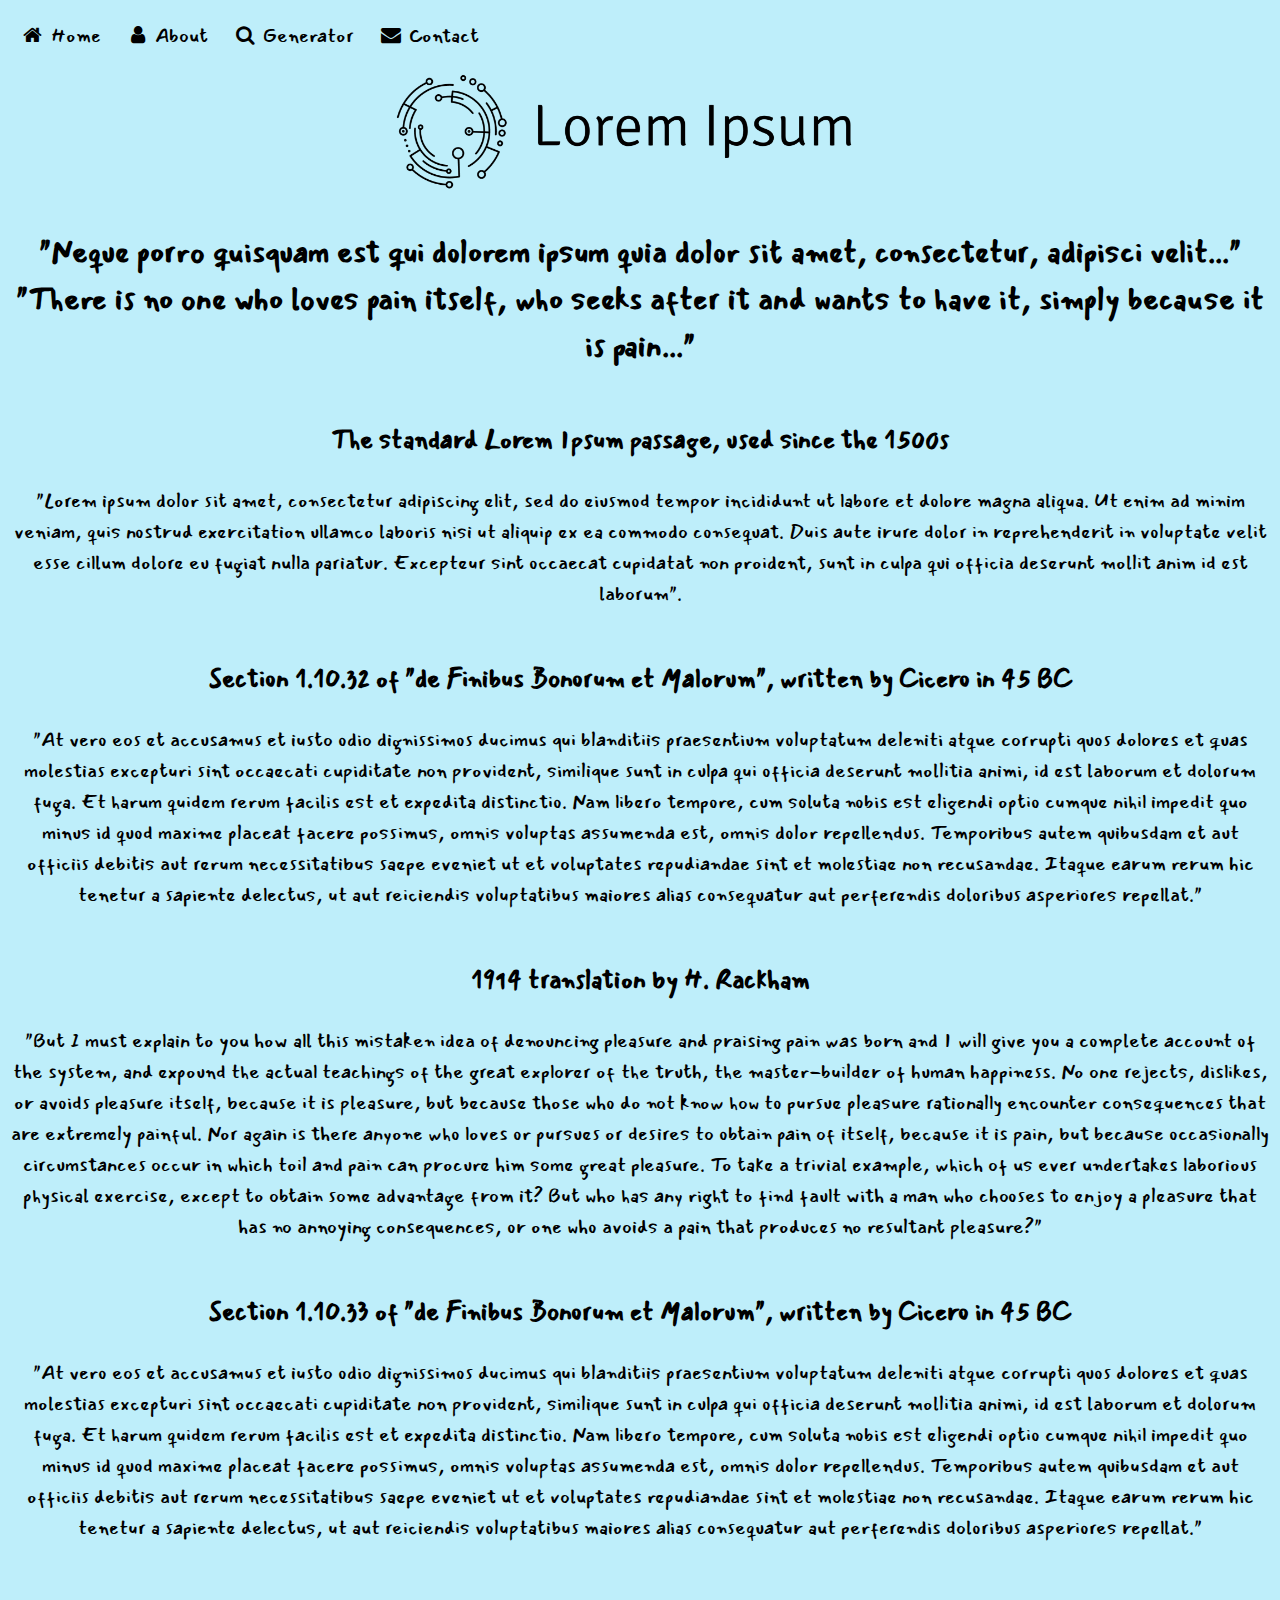
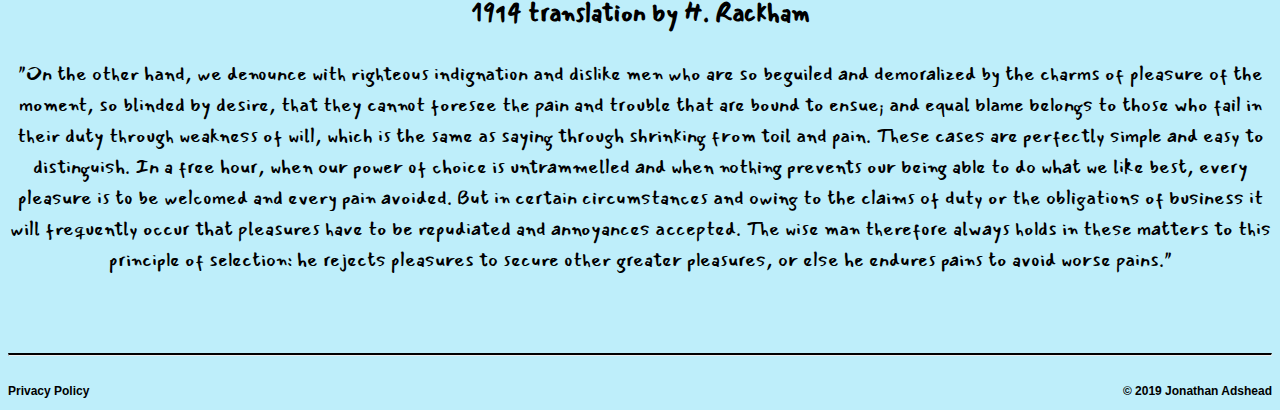
<file: index.html>
<!DOCTYPE html>
<html lang="en">
<head>
    <meta charset="UTF-8">
    <meta name="viewport" content="width=device-width, initial-scale=1.0">
    <meta http-equiv="X-UA-Compatible" content="ie=edge">
    <link rel="icon" href="images/favicon.png">
    <link rel="stylesheet" type="text/css" href="main.css">
    <title>Lorem Ipsum | Home</title>
</head>
<body>
    <div class="navbar">
        <a href="index.html"><i class="fa fa-fw fa-home"></i> Home</a>
        <a href="about.html"><i class="fa fa-fw fa-user"></i> About</a>
        <a href="generator.html"><i class="fa fa-fw fa-search"></i> Generator</a> 
        <a href="contact.html"><i class="fa fa-fw fa-envelope"></i> Contact</a> 
    </div>
    <div>
        <img class="logo" src="images/logo.png" alt="Logo" width="500px">
    </div>
    <div>
        <h2 class="subHeadingStyle">
            "Neque porro quisquam est qui dolorem ipsum quia dolor sit amet, consectetur, adipisci velit..."
            <br>
            "There is no one who loves pain itself, who seeks after it and wants to have it, simply because it is pain..."
        </h2>
        <p class="boldParagraphStyle">
            The standard Lorem Ipsum passage, used since the 1500s
        </p>
        <p class="paragraphStyle">
            "Lorem ipsum dolor sit amet, consectetur adipiscing elit, sed do eiusmod tempor incididunt ut labore et dolore magna aliqua.
            Ut enim ad minim veniam, quis nostrud exercitation ullamco laboris nisi ut aliquip ex ea commodo consequat.
            Duis aute irure dolor in reprehenderit in voluptate velit esse cillum dolore eu fugiat nulla pariatur. Excepteur sint occaecat 
            cupidatat non proident, sunt in culpa qui officia deserunt mollit anim id est laborum".
        </p>
        <p class="boldParagraphStyle">
            Section 1.10.32 of "de Finibus Bonorum et Malorum", written by Cicero in 45 BC
        </p>
        <p class="paragraphStyle">
            "At vero eos et accusamus et iusto odio dignissimos ducimus qui blanditiis praesentium voluptatum deleniti atque corrupti quos dolores 
            et quas molestias excepturi sint occaecati cupiditate non provident, similique sunt in culpa qui officia deserunt mollitia animi, id 
            est laborum et dolorum fuga. Et harum quidem rerum facilis est et expedita distinctio. Nam libero tempore, cum soluta nobis est eligendi 
            optio cumque nihil impedit quo minus id quod maxime placeat facere possimus, omnis voluptas assumenda est, omnis dolor repellendus. 
            Temporibus autem quibusdam et aut officiis debitis aut rerum necessitatibus saepe eveniet ut et voluptates repudiandae sint et molestiae non recusandae. 
            Itaque earum rerum hic tenetur a sapiente delectus, ut aut reiciendis voluptatibus maiores alias consequatur aut perferendis doloribus asperiores repellat."
        </p>
        <p class="boldParagraphStyle">
            1914 translation by H. Rackham
        </p>
        <p class="paragraphStyle">
            "But I must explain to you how all this mistaken idea of denouncing pleasure and praising pain was born and I will give you a complete account of the system, and 
            expound the actual teachings of the great explorer of the truth, the master-builder of human happiness. No one rejects, dislikes, or avoids pleasure itself, because 
            it is pleasure, but because those who do not know how to pursue pleasure rationally encounter consequences that are extremely painful. Nor again is there anyone who 
            loves or pursues or desires to obtain pain of itself, because it is pain, but because occasionally circumstances occur in which toil and pain can procure him some 
            great pleasure. To take a trivial example, which of us ever undertakes laborious physical exercise, except to obtain some advantage from it? But who has any right 
            to find fault with a man who chooses to enjoy a pleasure that has no annoying consequences, or one who avoids a pain that produces no resultant pleasure?"
        </p>
        <p class="boldParagraphStyle">
            Section 1.10.33 of "de Finibus Bonorum et Malorum", written by Cicero in 45 BC
        </p>
        <p class="paragraphStyle">
            "At vero eos et accusamus et iusto odio dignissimos ducimus qui blanditiis praesentium voluptatum deleniti atque corrupti quos dolores et quas molestias excepturi sint 
            occaecati cupiditate non provident, similique sunt in culpa qui officia deserunt mollitia animi, id est laborum et dolorum fuga. Et harum quidem rerum facilis est et 
            expedita distinctio. Nam libero tempore, cum soluta nobis est eligendi optio cumque nihil impedit quo minus id quod maxime placeat facere possimus, omnis voluptas assumenda 
            est, omnis dolor repellendus. Temporibus autem quibusdam et aut officiis debitis aut rerum necessitatibus saepe eveniet ut et voluptates repudiandae sint et molestiae non 
            recusandae. Itaque earum rerum hic tenetur a sapiente delectus, ut aut reiciendis voluptatibus maiores alias consequatur aut perferendis doloribus asperiores repellat."
        </p>
        <p class="boldParagraphStyle">
            1914 translation by H. Rackham
        </p>
        <p class="paragraphStyle">
            "On the other hand, we denounce with righteous indignation and dislike men who are so beguiled and demoralized by the charms of pleasure of the moment, so blinded by desire, 
            that they cannot foresee the pain and trouble that are bound to ensue; and equal blame belongs to those who fail in their duty through weakness of will, which is the same as 
            saying through shrinking from toil and pain. These cases are perfectly simple and easy to distinguish. In a free hour, when our power of choice is untrammelled and when nothing 
            prevents our being able to do what we like best, every pleasure is to be welcomed and every pain avoided. But in certain circumstances and owing to the claims of duty or the 
            obligations of business it will frequently occur that pleasures have to be repudiated and annoyances accepted. The wise man therefore always holds in these matters to this
            principle of selection: he rejects pleasures to secure other greater pleasures, or else he endures pains to avoid worse pains."
        </p>
    </div>
    <div>
        <br><br><hr>
        <p class="policyStyle"><a href="privacy.pdf">Privacy Policy</a></p>
        <p class="footerStyle">© 2019 Jonathan Adshead</p>
    </div>
</body>
</html>
</file>
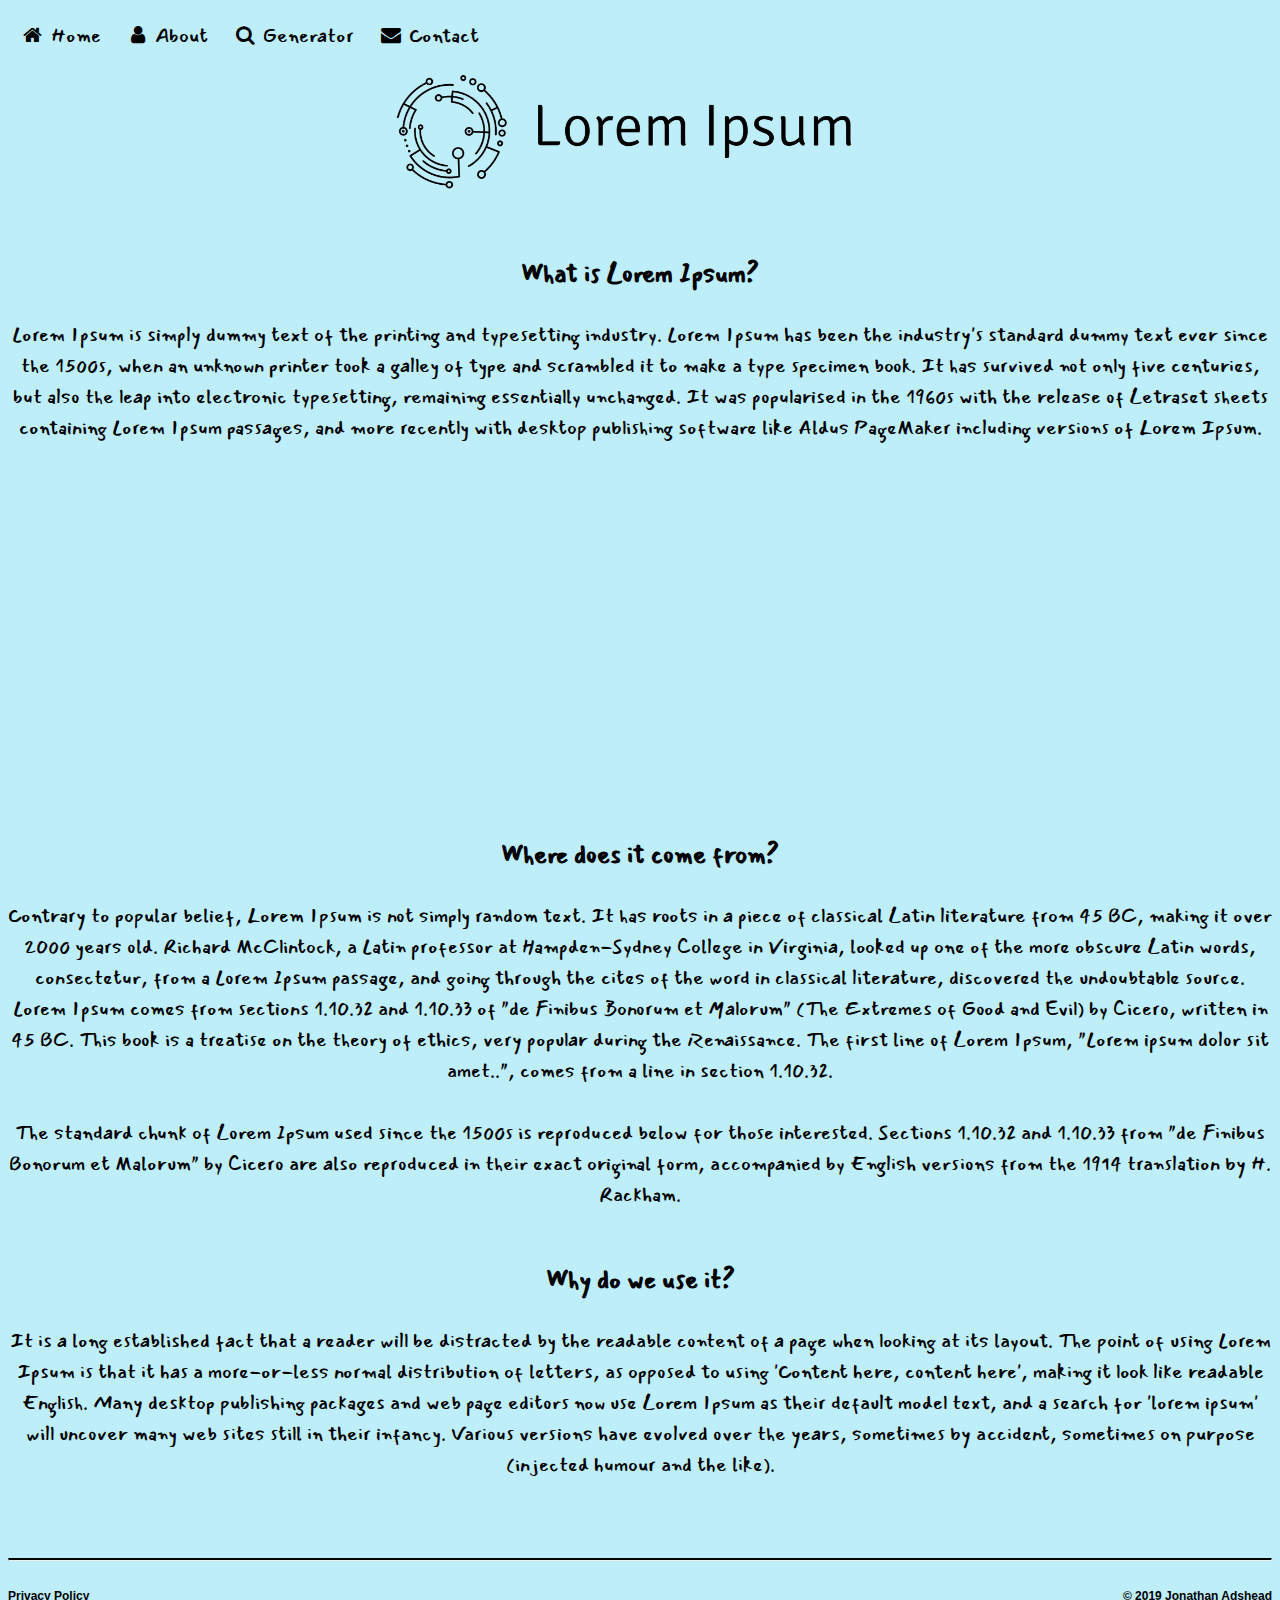
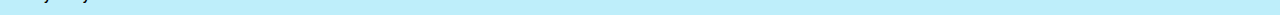
<file: about.html>
<!DOCTYPE html>
<html lang="en">
<head>
    <meta charset="UTF-8">
    <meta name="viewport" content="width=device-width, initial-scale=1.0">
    <meta http-equiv="X-UA-Compatible" content="ie=edge">
    <link rel="icon" href="images/favicon.png">
    <link rel="stylesheet" type="text/css" href="main.css">
    <title>Lorem Ipsum | About</title>
</head>
<body>
    <div class="navbar">
        <a href="index.html"><i class="fa fa-fw fa-home"></i> Home</a>
        <a href="about.html"><i class="fa fa-fw fa-user"></i> About</a>
        <a href="generator.html"><i class="fa fa-fw fa-search"></i> Generator</a> 
        <a href="contact.html"><i class="fa fa-fw fa-envelope"></i> Contact</a> 
    </div>
    <div>
        <img class="logo" src="images/logo.png" alt="Logo" width="500px">
    </div>
    <div>
        <p class="boldParagraphStyle">
            What is Lorem Ipsum?
        </p>
        <p class="paragraphStyle">
            Lorem Ipsum is simply dummy text of the printing and typesetting industry. Lorem Ipsum has been the industry's standard dummy text ever since the 1500s, when an unknown 
            printer took a galley of type and scrambled it to make a type specimen book. It has survived not only five centuries, but also the leap into electronic typesetting, 
            remaining essentially unchanged. It was popularised in the 1960s with the release of Letraset sheets containing Lorem Ipsum passages, and more recently with desktop 
            publishing software like Aldus PageMaker including versions of Lorem Ipsum.
        </p>
        <iframe width="560" height="315" src="https://www.youtube.com/embed/XysRGYNtpgI" frameborder="0" allow="accelerometer; autoplay; encrypted-media; gyroscope; picture-in-picture" allowfullscreen></iframe>
        <p class="boldParagraphStyle">
            Where does it come from?
        </p>
        <p class="paragraphStyle">
            Contrary to popular belief, Lorem Ipsum is not simply random text. It has roots in a piece of classical Latin literature from 45 BC, making it over 2000 years old. 
            Richard McClintock, a Latin professor at Hampden-Sydney College in Virginia, looked up one of the more obscure Latin words, consectetur, from a Lorem Ipsum passage, 
            and going through the cites of the word in classical literature, discovered the undoubtable source. Lorem Ipsum comes from sections 1.10.32 and 1.10.33 of "de Finibus 
            Bonorum et Malorum" (The Extremes of Good and Evil) by Cicero, written in 45 BC. This book is a treatise on the theory of ethics, very popular during the Renaissance. 
            The first line of Lorem Ipsum, "Lorem ipsum dolor sit amet..", comes from a line in section 1.10.32.
            <br><br>
            The standard chunk of Lorem Ipsum used since the 1500s is reproduced below for those interested. Sections 1.10.32 and 1.10.33 from "de Finibus Bonorum et Malorum" by Cicero 
            are also reproduced in their exact original form, accompanied by English versions from the 1914 translation by H. Rackham. 
        </p>
        <p class="boldParagraphStyle">
            Why do we use it?
        </p>
        <p class="paragraphStyle">
            It is a long established fact that a reader will be distracted by the readable content of a page when looking at its layout. The point of using Lorem Ipsum is that it has a 
            more-or-less normal distribution of letters, as opposed to using 'Content here, content here', making it look like readable English. Many desktop publishing packages and web 
            page editors now use Lorem Ipsum as their default model text, and a search for 'lorem ipsum' will uncover many web sites still in their infancy. Various versions have evolved 
            over the years, sometimes by accident, sometimes on purpose (injected humour and the like).       
        </p>
    </div>
    <div>
        <br><br><hr>
        <p class="policyStyle"><a href="privacy.pdf">Privacy Policy</a></p>
        <p class="footerStyle">© 2019 Jonathan Adshead</p>
    </div>
</body>
</html>
</file>
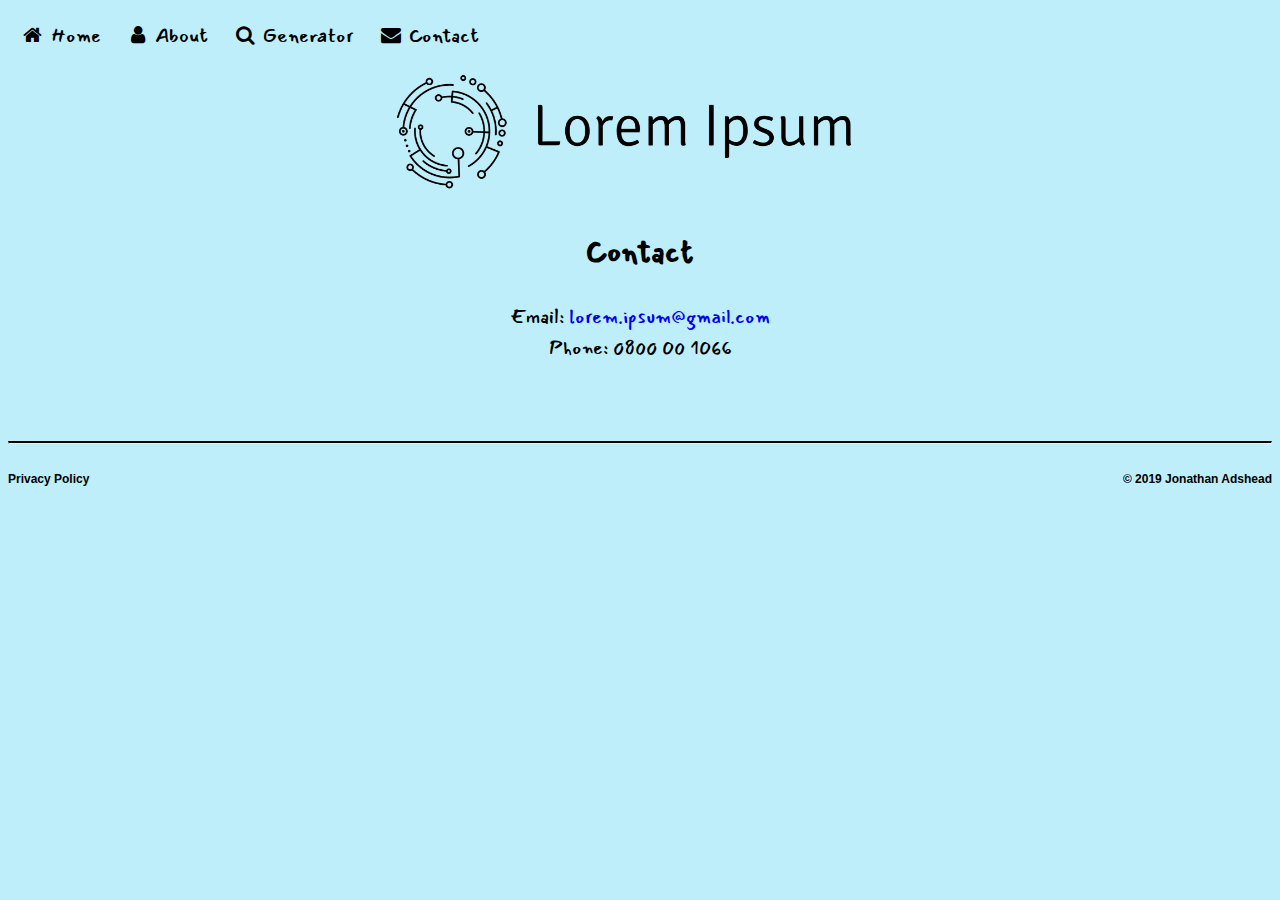
<file: contact.html>
<!DOCTYPE html>
<html lang="en">
<head>
    <meta charset="UTF-8">
    <meta name="viewport" content="width=device-width, initial-scale=1.0">
    <meta http-equiv="X-UA-Compatible" content="ie=edge">
    <link rel="icon" href="images/favicon.png">
    <link rel="stylesheet" type="text/css" href="main.css">
    <title>Lorem Ipsum | Contact</title>
</head>
<body>
    <div class="navbar">
        <a href="index.html"><i class="fa fa-fw fa-home"></i> Home</a>
        <a href="about.html"><i class="fa fa-fw fa-user"></i> About</a>
        <a href="generator.html"><i class="fa fa-fw fa-search"></i> Generator</a> 
        <a href="contact.html"><i class="fa fa-fw fa-envelope"></i> Contact</a> 
    </div>
    <div>
        <img class="logo" src="images/logo.png" alt="Logo" width="500px">
    </div>
    <div>
        <h2 class="subHeadingStyle">Contact</h2>
        <p class="paragraphStyle">
            Email: 
            <a class = "mailStyle" href = "mailto: jon.adshead@ntlworld.com">lorem.ipsum@gmail.com</a>
            <br>
            Phone: 0800 00 1066
        </p>
    </div>
    <div>
        <br><br><hr>
        <p class="policyStyle"><a href="privacy.pdf">Privacy Policy</a></p>
        <p class="footerStyle">© 2019 Jonathan Adshead</p>
    </div>
</body>
</html>
</file>
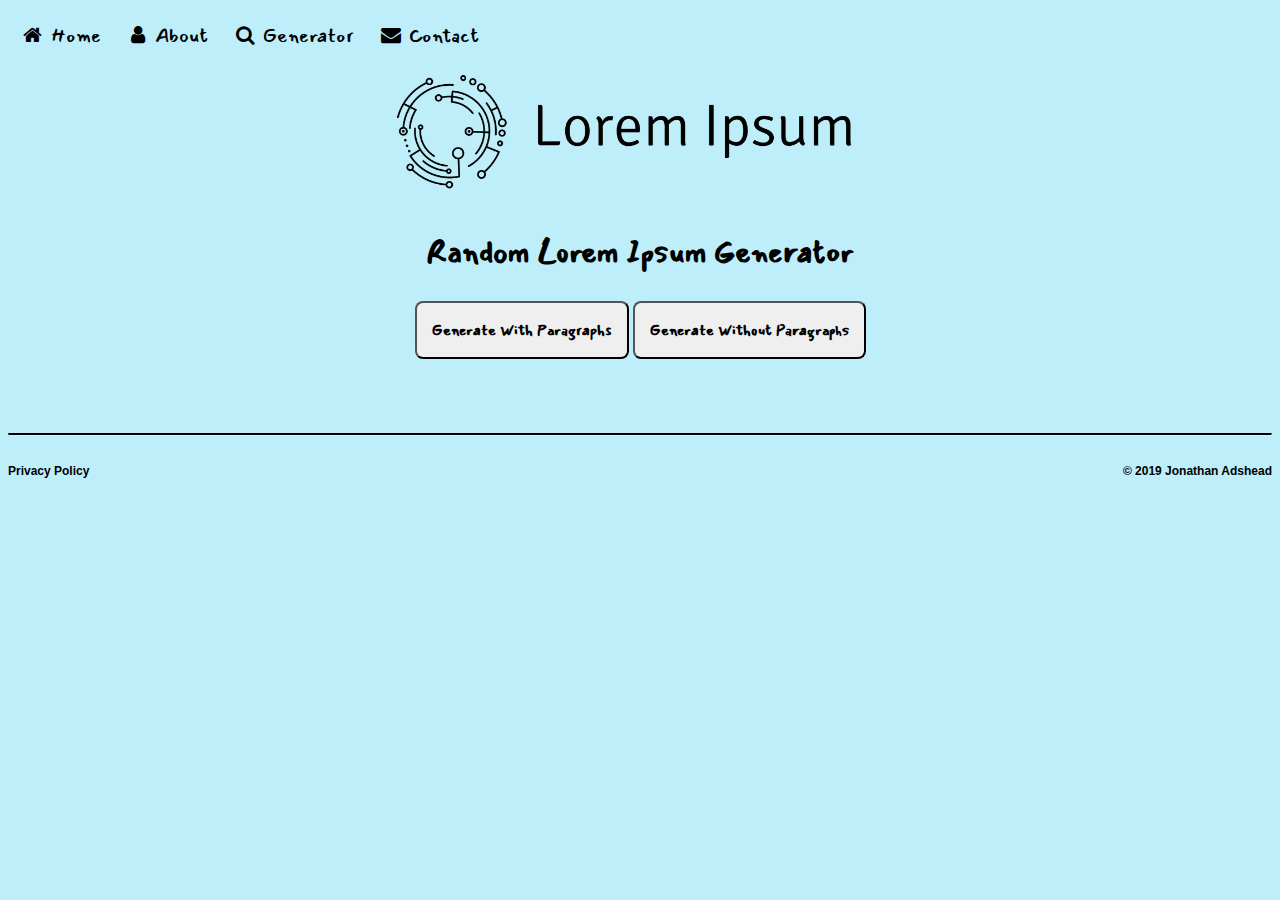
<file: generator.html>
<!DOCTYPE html>
<html lang="en">
<head>
    <meta charset="UTF-8">
    <meta name="viewport" content="width=device-width, initial-scale=1.0">
    <meta http-equiv="X-UA-Compatible" content="ie=edge">
    <link rel="icon" href="images/favicon.png">
    <link rel="stylesheet" type="text/css" href="main.css">
    <script src="scripts/LoremGenerator.js"></script>
    <title>Lorem Ipsum | Generator</title>
</head>
<body>
    <div class="navbar">
        <a href="index.html"><i class="fa fa-fw fa-home"></i> Home</a>
        <a href="about.html"><i class="fa fa-fw fa-user"></i> About</a>
        <a href="generator.html"><i class="fa fa-fw fa-search"></i> Generator</a> 
        <a href="contact.html"><i class="fa fa-fw fa-envelope"></i> Contact</a>
    </div>
    <div>
        <img class="logo" src="images/logo.png" alt="Logo" width="500px">
    </div>
    <div>
        <h2 class="subHeadingStyle">
            Random Lorem Ipsum Generator
        </h2>
        <button class="buttonStyle" type="button" onclick="CallGenerator(true)">Generate With Paragraphs</button>
        <button class="buttonStyle" type="button" onclick="CallGenerator(false)">Generate Without Paragraphs</button>
        <p id="GeneratorOutput"></p>
    </div>
    <div>
        <br><br><hr>
        <p class="policyStyle"><a href="privacy.pdf">Privacy Policy</a></p>
        <p class="footerStyle">© 2019 Jonathan Adshead</p>
    </div>
</body>
</html>
</file>
<file: main.css>
@import url('https://fonts.googleapis.com/css?family=Mansalva&display=swap');
@import url('https://cdnjs.cloudflare.com/ajax/libs/font-awesome/4.7.0/css/font-awesome.min.css');

*
{
    text-align: center;
    font-family: 'Mansalva', cursive;
}

body
{
    background-color: #BEEEFA;
}

.logo
{
    margin-right: 30px;
}

.footerStyle
{
    float: right;
    font-family: Arial, Helvetica, sans-serif;
    font-weight: bold;
    font-size: 12px;
}

.policyStyle a
{
    color: rgb(0, 0, 0, 1);
    text-decoration: none;
    float: left;
    font-family: Arial, Helvetica, sans-serif;
    font-weight: bold;
    font-size: 12px;
    margin-top: 12px;
}

hr
{
    border-top: 2px solid black;
}

.mailStyle
{
    color: #0000EE;
    text-decoration: none;
}

.paragraphStyle
{
    font-size: 20px;
}

.subHeadingStyle
{
    font-size: 30px;
}

.boldParagraphStyle
{
    font-size: 25px;
    font-weight: bold;
    margin-top: 50px;
}

a
{
    color: #00000000;
}

.navbar
{
    width: 100%;
    overflow: auto;
}
  
.navbar a
{
    float: left;
    text-align: center;
    padding: 12px;
    color: #000000;
    text-decoration: none;
    font-size: 20px;
    border-radius: 8px;
}
  
.navbar a:hover
{
    background-color: rgb(181, 228, 240);
}

.buttonStyle
{
    padding: 15px 15px;
    font-weight: bold;
    font-size: 15px;
    border-radius: 8px;
}

@media screen and (max-width: 500px) 
{
    .navbar a 
    {
        float: none;
        display: block;
    }
}
</file>
